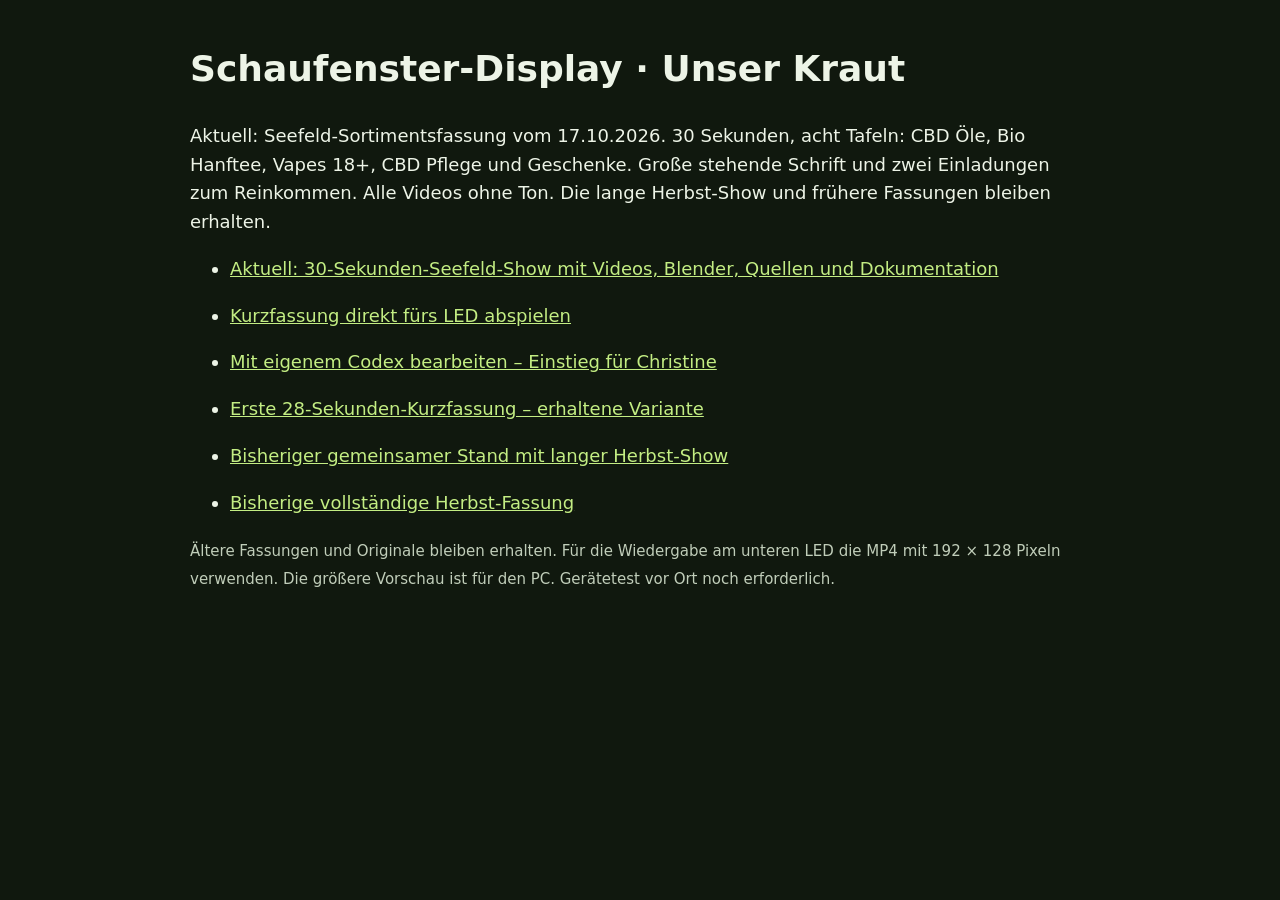
<file: ledshow-seefeld/display/00_START_HIER.html>
<!doctype html>
<html lang="de">
<meta charset="utf-8"><meta name="viewport" content="width=device-width,initial-scale=1">
<title>Unser Kraut – Schaufenster-Display</title>
<style>body{font:18px/1.6 system-ui,sans-serif;max-width:900px;margin:40px auto;padding:0 24px;background:#10180e;color:#edf4e7}a{color:#c3ed83}li{margin:18px 0}small{color:#c0cdb9}</style>
<h1>Schaufenster-Display · Unser Kraut</h1>
<p>Aktuell: Seefeld-Sortimentsfassung vom 17.10.2026. 30 Sekunden, acht Tafeln: CBD Öle, Bio Hanftee, Vapes 18+, CBD Pflege und Geschenke. Große stehende Schrift und zwei Einladungen zum Reinkommen. Alle Videos ohne Ton. Die lange Herbst-Show und frühere Fassungen bleiben erhalten.</p>
<ul>
<li><a href="Codex_Fassung_17-10-26_Seefeld_Sortiment_30s/START.html">Aktuell: 30-Sekunden-Seefeld-Show mit Videos, Blender, Quellen und Dokumentation</a></li>
<li><a href="Codex_Fassung_17-10-26_Seefeld_Sortiment_30s/ledshow-seefeld/videos/schaufenster-unten-led/UNSER_KRAUT_SEEFELD_SORTIMENT_20261017_192x128.mp4">Kurzfassung direkt fürs LED abspielen</a></li>
<li><a href="01_MIT_CODEX_BEARBEITEN.html">Mit eigenem Codex bearbeiten – Einstieg für Christine</a></li>
<li><a href="Codex_Fassung_17-10-26_Bahnhof_28s/START.html">Erste 28-Sekunden-Kurzfassung – erhaltene Variante</a></li>
<li><a href="Codex_Fassung_16-10-26_Gemeinsame_Bearbeitung/START.html">Bisheriger gemeinsamer Stand mit langer Herbst-Show</a></li>
<li><a href="Codex_Fassung_16-10-26_Herbst_3D/START.html">Bisherige vollständige Herbst-Fassung</a></li>
</ul>
<p><small>Ältere Fassungen und Originale bleiben erhalten. Für die Wiedergabe am unteren LED die MP4 mit 192 × 128 Pixeln verwenden. Die größere Vorschau ist für den PC. Gerätetest vor Ort noch erforderlich.</small></p>
</html>
</file>
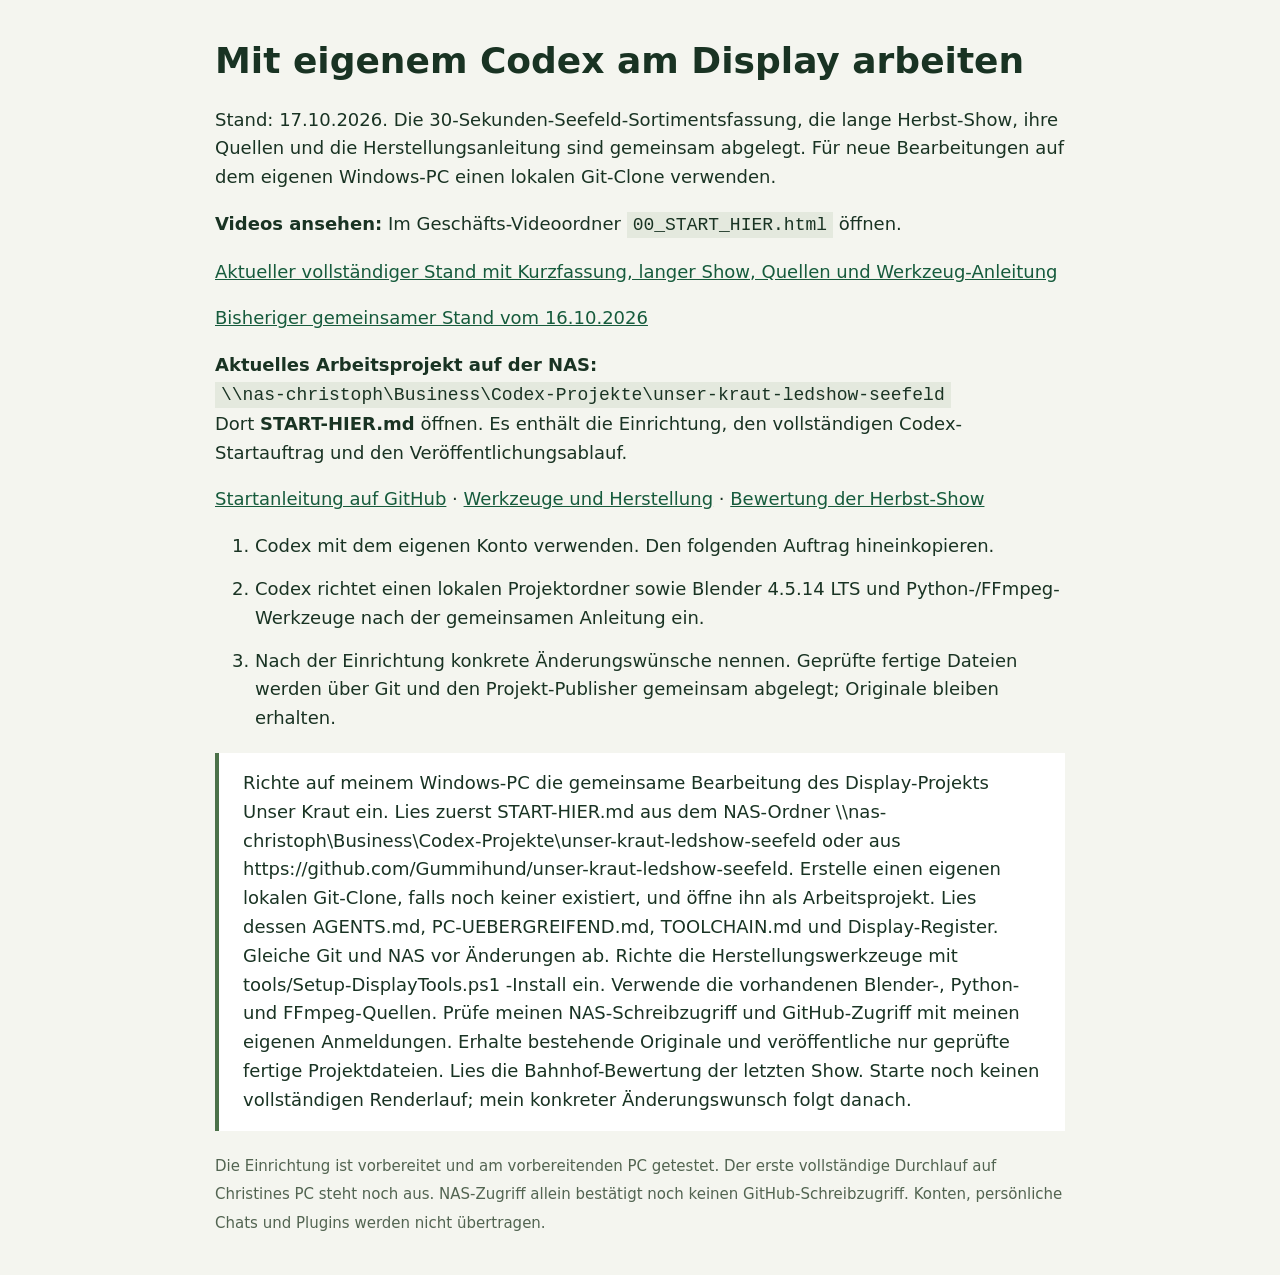
<file: ledshow-seefeld/display/01_MIT_CODEX_BEARBEITEN.html>
<!doctype html>
<html lang="de">
<meta charset="utf-8">
<meta name="viewport" content="width=device-width,initial-scale=1">
<title>Unser Kraut – mit eigenem Codex bearbeiten</title>
<style>
body{font:18px/1.6 system-ui,sans-serif;background:#f4f5ef;color:#193323;max-width:850px;margin:40px auto;padding:0 24px}h1{line-height:1.15}a{color:#165b3c}code,pre{background:#e4e9de;padding:3px 6px;overflow-wrap:anywhere;white-space:pre-wrap}blockquote{margin:20px 0;padding:16px 24px;background:white;border-left:4px solid #4b7149}small{color:#526451}li{margin:14px 0}
</style>
<h1>Mit eigenem Codex am Display arbeiten</h1>
<p>Stand: 17.10.2026. Die 30-Sekunden-Seefeld-Sortimentsfassung, die lange Herbst-Show, ihre Quellen und die Herstellungsanleitung sind gemeinsam abgelegt. Für neue Bearbeitungen auf dem eigenen Windows-PC einen lokalen Git-Clone verwenden.</p>
<p><strong>Videos ansehen:</strong> Im Geschäfts-Videoordner <code>00_START_HIER.html</code> öffnen.</p>
<p><a href="Codex_Fassung_17-10-26_Seefeld_Sortiment_30s/START.html">Aktueller vollständiger Stand mit Kurzfassung, langer Show, Quellen und Werkzeug-Anleitung</a></p>
<p><a href="Codex_Fassung_16-10-26_Gemeinsame_Bearbeitung/START.html">Bisheriger gemeinsamer Stand vom 16.10.2026</a></p>
<p><strong>Aktuelles Arbeitsprojekt auf der NAS:</strong><br><code>\\nas-christoph\Business\Codex-Projekte\unser-kraut-ledshow-seefeld</code><br>Dort <strong>START-HIER.md</strong> öffnen. Es enthält die Einrichtung, den vollständigen Codex-Startauftrag und den Veröffentlichungsablauf.</p>
<p><a href="https://github.com/Gummihund/unser-kraut-ledshow-seefeld/blob/main/START-HIER.md">Startanleitung auf GitHub</a> · <a href="https://github.com/Gummihund/unser-kraut-ledshow-seefeld/blob/main/TOOLCHAIN.md">Werkzeuge und Herstellung</a> · <a href="https://github.com/Gummihund/unser-kraut-ledshow-seefeld/blob/main/ledshow-seefeld/production/herbst-show-20261016/BAHNHOF-PRUEFUNG.md">Bewertung der Herbst-Show</a></p>
<ol>
<li>Codex mit dem eigenen Konto verwenden. Den folgenden Auftrag hineinkopieren.</li>
<li>Codex richtet einen lokalen Projektordner sowie Blender 4.5.14 LTS und Python-/FFmpeg-Werkzeuge nach der gemeinsamen Anleitung ein.</li>
<li>Nach der Einrichtung konkrete Änderungswünsche nennen. Geprüfte fertige Dateien werden über Git und den Projekt-Publisher gemeinsam abgelegt; Originale bleiben erhalten.</li>
</ol>
<blockquote>Richte auf meinem Windows-PC die gemeinsame Bearbeitung des Display-Projekts Unser Kraut ein. Lies zuerst START-HIER.md aus dem NAS-Ordner \\nas-christoph\Business\Codex-Projekte\unser-kraut-ledshow-seefeld oder aus https://github.com/Gummihund/unser-kraut-ledshow-seefeld. Erstelle einen eigenen lokalen Git-Clone, falls noch keiner existiert, und öffne ihn als Arbeitsprojekt. Lies dessen AGENTS.md, PC-UEBERGREIFEND.md, TOOLCHAIN.md und Display-Register. Gleiche Git und NAS vor Änderungen ab. Richte die Herstellungswerkzeuge mit tools/Setup-DisplayTools.ps1 -Install ein. Verwende die vorhandenen Blender-, Python- und FFmpeg-Quellen. Prüfe meinen NAS-Schreibzugriff und GitHub-Zugriff mit meinen eigenen Anmeldungen. Erhalte bestehende Originale und veröffentliche nur geprüfte fertige Projektdateien. Lies die Bahnhof-Bewertung der letzten Show. Starte noch keinen vollständigen Renderlauf; mein konkreter Änderungswunsch folgt danach.</blockquote>
<p><small>Die Einrichtung ist vorbereitet und am vorbereitenden PC getestet. Der erste vollständige Durchlauf auf Christines PC steht noch aus. NAS-Zugriff allein bestätigt noch keinen GitHub-Schreibzugriff. Konten, persönliche Chats und Plugins werden nicht übertragen.</small></p>
</html>
</file>
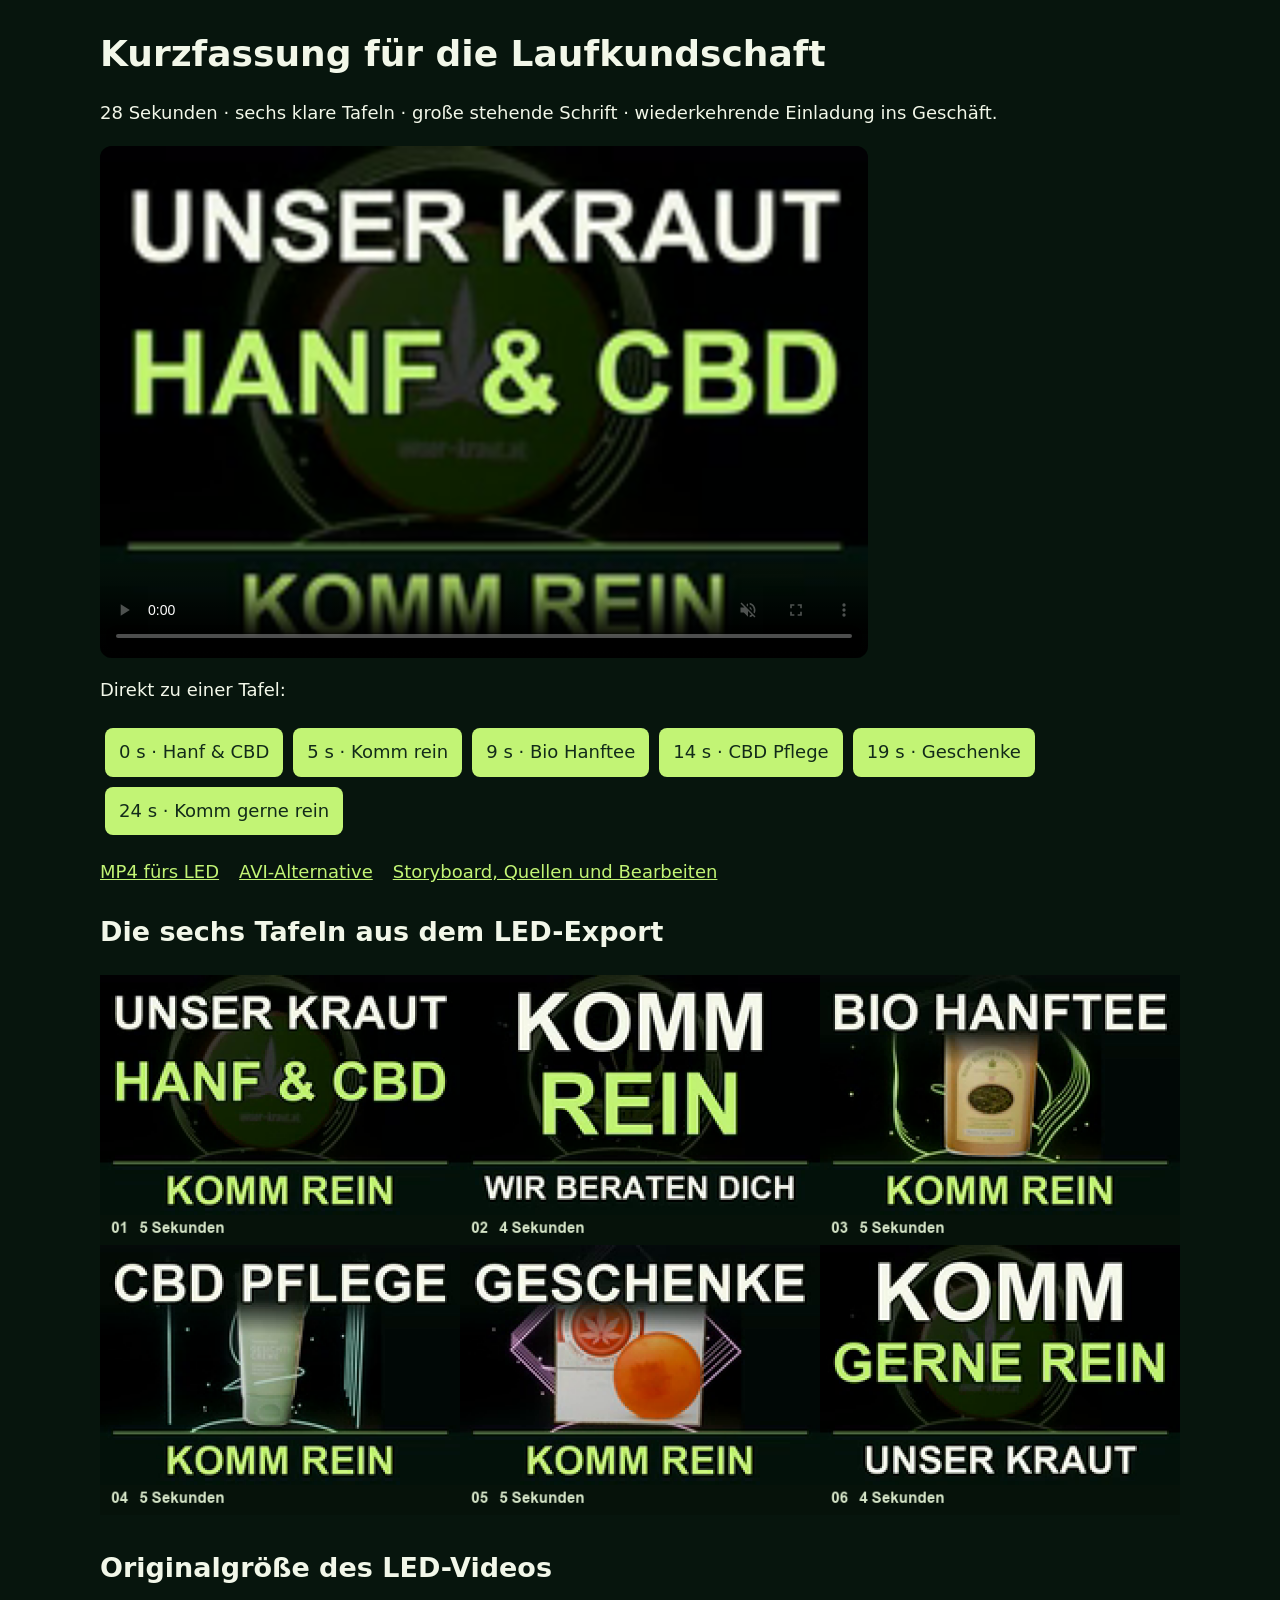
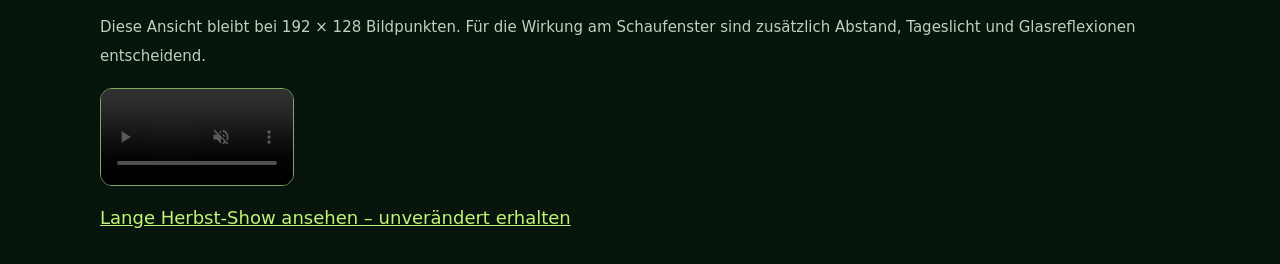
<file: ledshow-seefeld/production/bahnhof-kurz-20261017/VORSCHAU.html>
<!doctype html>
<html lang="de">
<meta charset="utf-8"><meta name="viewport" content="width=device-width,initial-scale=1">
<title>Unser Kraut – Bahnhof, 28 Sekunden</title>
<style>body{font:18px/1.6 system-ui,sans-serif;max-width:1080px;margin:32px auto;padding:0 22px;background:#07150d;color:#f2f7e9}h1{line-height:1.2}a{color:#c2f475}video{display:block;width:min(100%,768px);height:auto;background:#030a05;border-radius:12px}button{font:inherit;background:#c2f475;color:#122b19;border:0;border-radius:8px;padding:10px 14px;margin:5px;cursor:pointer}img{max-width:100%;height:auto}.native{image-rendering:pixelated;width:192px;border:1px solid #7eaa5b}.links{display:flex;flex-wrap:wrap;gap:20px}small{color:#c1d1b9}</style>
<h1>Kurzfassung für die Laufkundschaft</h1>
<p>28 Sekunden · sechs klare Tafeln · große stehende Schrift · wiederkehrende Einladung ins Geschäft.</p>
<video id="master" controls muted loop playsinline poster="preview/LED_01.png" src="../../videos/schaufenster-unten-led/UNSER_KRAUT_BAHNHOF_KURZ_20261017_VORSCHAU_768x512.mp4"></video>
<p>Direkt zu einer Tafel:</p>
<div id="chapters"><button data-time="0">0 s · Hanf &amp; CBD</button><button data-time="5">5 s · Komm rein</button><button data-time="9">9 s · Bio Hanftee</button><button data-time="14">14 s · CBD Pflege</button><button data-time="19">19 s · Geschenke</button><button data-time="24">24 s · Komm gerne rein</button></div>
<p class="links"><a href="../../videos/schaufenster-unten-led/UNSER_KRAUT_BAHNHOF_KURZ_20261017_192x128.mp4">MP4 fürs LED</a><a href="../../videos/schaufenster-unten-led/UNSER_KRAUT_BAHNHOF_KURZ_20261017_192x128_KOMPATIBEL.avi">AVI-Alternative</a><a href="README.md">Storyboard, Quellen und Bearbeiten</a></p>
<h2>Die sechs Tafeln aus dem LED-Export</h2>
<img src="preview/LED_KONTAKTBOGEN.png" alt="Alle sechs Tafeln der neuen 28-Sekunden-Show mit ihren Standzeiten">
<h2>Originalgröße des LED-Videos</h2>
<p><small>Diese Ansicht bleibt bei 192 × 128 Bildpunkten. Für die Wirkung am Schaufenster sind zusätzlich Abstand, Tageslicht und Glasreflexionen entscheidend.</small></p>
<video class="native" controls muted loop playsinline src="../../videos/schaufenster-unten-led/UNSER_KRAUT_BAHNHOF_KURZ_20261017_192x128.mp4"></video>
<p><a href="../../videos/schaufenster-unten-led/UNSER_KRAUT_HERBST_20261016_192x128.mp4">Lange Herbst-Show ansehen – unverändert erhalten</a></p>
<script>const video=document.getElementById('master');document.querySelectorAll('[data-time]').forEach(button=>button.addEventListener('click',()=>{video.currentTime=Number(button.dataset.time);video.play()}));</script>
</html>
</file>
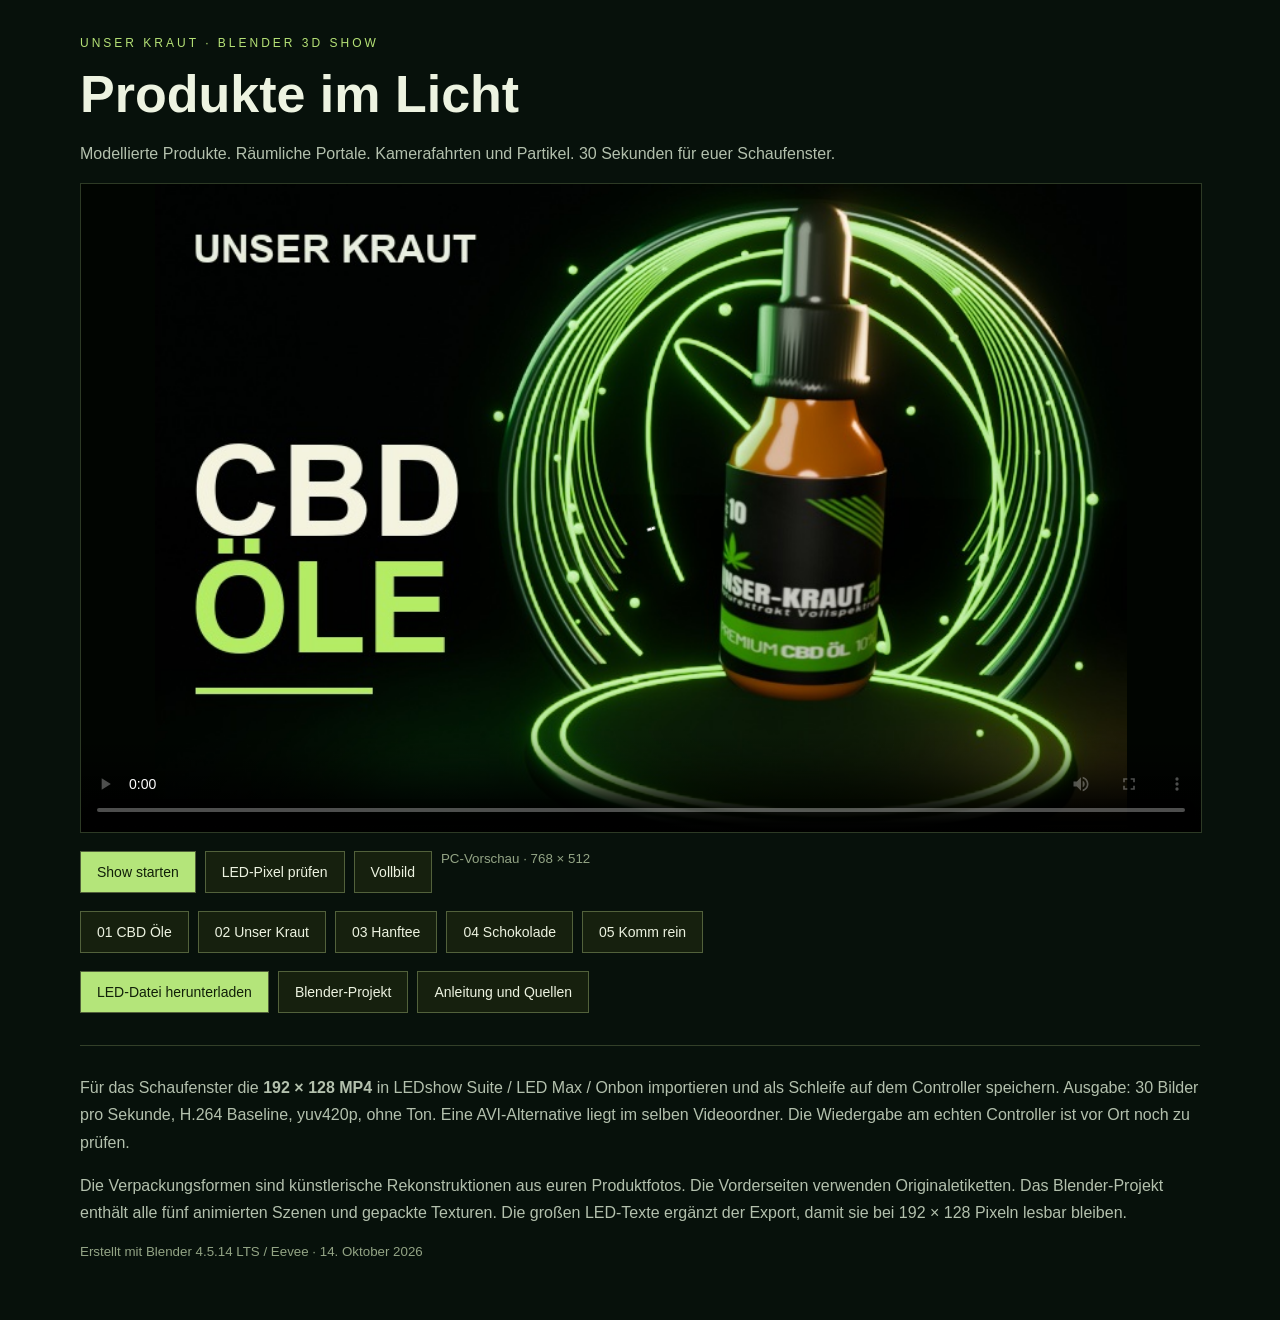
<file: ledshow-seefeld/production/blender-show-20261014/VORSCHAU.html>
<!doctype html><html lang="de"><meta charset="utf-8"><meta name="viewport" content="width=device-width,initial-scale=1"><title>UNSER KRAUT · Blender 3D Show</title>
<style>:root{color-scheme:dark;font-family:Arial,sans-serif;background:#07110b;color:#edf3e1}body{margin:0}main{max-width:1120px;margin:auto;padding:36px 22px 60px}.tag{letter-spacing:3px;font-size:12px;color:#b5e176}h1{font-size:clamp(30px,5vw,52px);margin:14px 0}p{color:#b3c0ad;line-height:1.7}video{display:block;width:100%;aspect-ratio:3/2;max-height:72vh;background:#010501;border:1px solid #2d3a25}nav,.actions{display:flex;gap:9px;flex-wrap:wrap;margin:18px 0}button,a.button{padding:12px 16px;border:1px solid #52613b;background:#16200e;color:#edf3e1;font:inherit;font-size:14px;cursor:pointer;text-decoration:none}button:hover,a:hover{background:#2d4120;color:white}.primary{background:#b4e57a!important;color:#112008!important}a{color:#b4e57a}.details{border-top:1px solid #334029;margin-top:32px;padding-top:12px}code{background:#14200f;padding:4px}small{color:#93a485}</style>
<main><div class="tag">UNSER KRAUT · BLENDER 3D SHOW</div><h1>Produkte im Licht</h1><p>Modellierte Produkte. Räumliche Portale. Kamerafahrten und Partikel. 30 Sekunden für euer Schaufenster.</p>
<video id="video" controls loop playsinline preload="metadata" poster="preview/01_EMERALD_REVEAL.jpg" src="../../videos/schaufenster-unten-led/UNSER_KRAUT_3D_BLENDER_20261014_VORSCHAU_768x512.mp4"></video>
<div class="actions"><button class="primary" onclick="document.getElementById('video').play()">Show starten</button><button id="pixel">LED-Pixel prüfen</button><button onclick="document.getElementById('video').requestFullscreen()">Vollbild</button><small id="mode">PC-Vorschau · 768 × 512</small></div><nav id="chapters"></nav>
<div class="actions"><a class="button primary" href="../../videos/schaufenster-unten-led/UNSER_KRAUT_3D_BLENDER_20261014_192x128.mp4" download>LED-Datei herunterladen</a><a class="button" href="UNSER_KRAUT_3D.blend" download>Blender-Projekt</a><a class="button" href="README.md">Anleitung und Quellen</a></div>
<div class="details"><p>Für das Schaufenster die <strong>192 × 128 MP4</strong> in LEDshow Suite / LED Max / Onbon importieren und als Schleife auf dem Controller speichern. Ausgabe: 30 Bilder pro Sekunde, H.264 Baseline, yuv420p, ohne Ton. Eine AVI-Alternative liegt im selben Videoordner. Die Wiedergabe am echten Controller ist vor Ort noch zu prüfen.</p><p>Die Verpackungsformen sind künstlerische Rekonstruktionen aus euren Produktfotos. Die Vorderseiten verwenden Originaletiketten. Das Blender-Projekt enthält alle fünf animierten Szenen und gepackte Texturen. Die großen LED-Texte ergänzt der Export, damit sie bei 192 × 128 Pixeln lesbar bleiben.</p><small>Erstellt mit Blender 4.5.14 LTS / Eevee · 14. Oktober 2026</small></div></main>
<script>const v=document.getElementById('video');let native=false;const prefix='../../videos/schaufenster-unten-led/UNSER_KRAUT_3D_BLENDER_20261014';document.getElementById('pixel').onclick=()=>{const t=v.currentTime,play=!v.paused;native=!native;v.src=prefix+(native?'_192x128.mp4':'_VORSCHAU_768x512.mp4');v.style.imageRendering=native?'pixelated':'auto';v.onloadedmetadata=()=>{v.currentTime=t;if(play)v.play();};document.getElementById('mode').textContent=native?'LED-Pixelansicht · 192 × 128':'PC-Vorschau · 768 × 512';document.getElementById('pixel').textContent=native?'Zur großen Vorschau':'LED-Pixel prüfen';};['CBD Öle','Unser Kraut','Hanftee','Schokolade','Komm rein'].forEach((name,i)=>{const b=document.createElement('button');b.textContent=String(i+1).padStart(2,'0')+' '+name;b.onclick=()=>{v.currentTime=i*6+.5;v.play();};document.getElementById('chapters').appendChild(b);});</script></html>
</file>
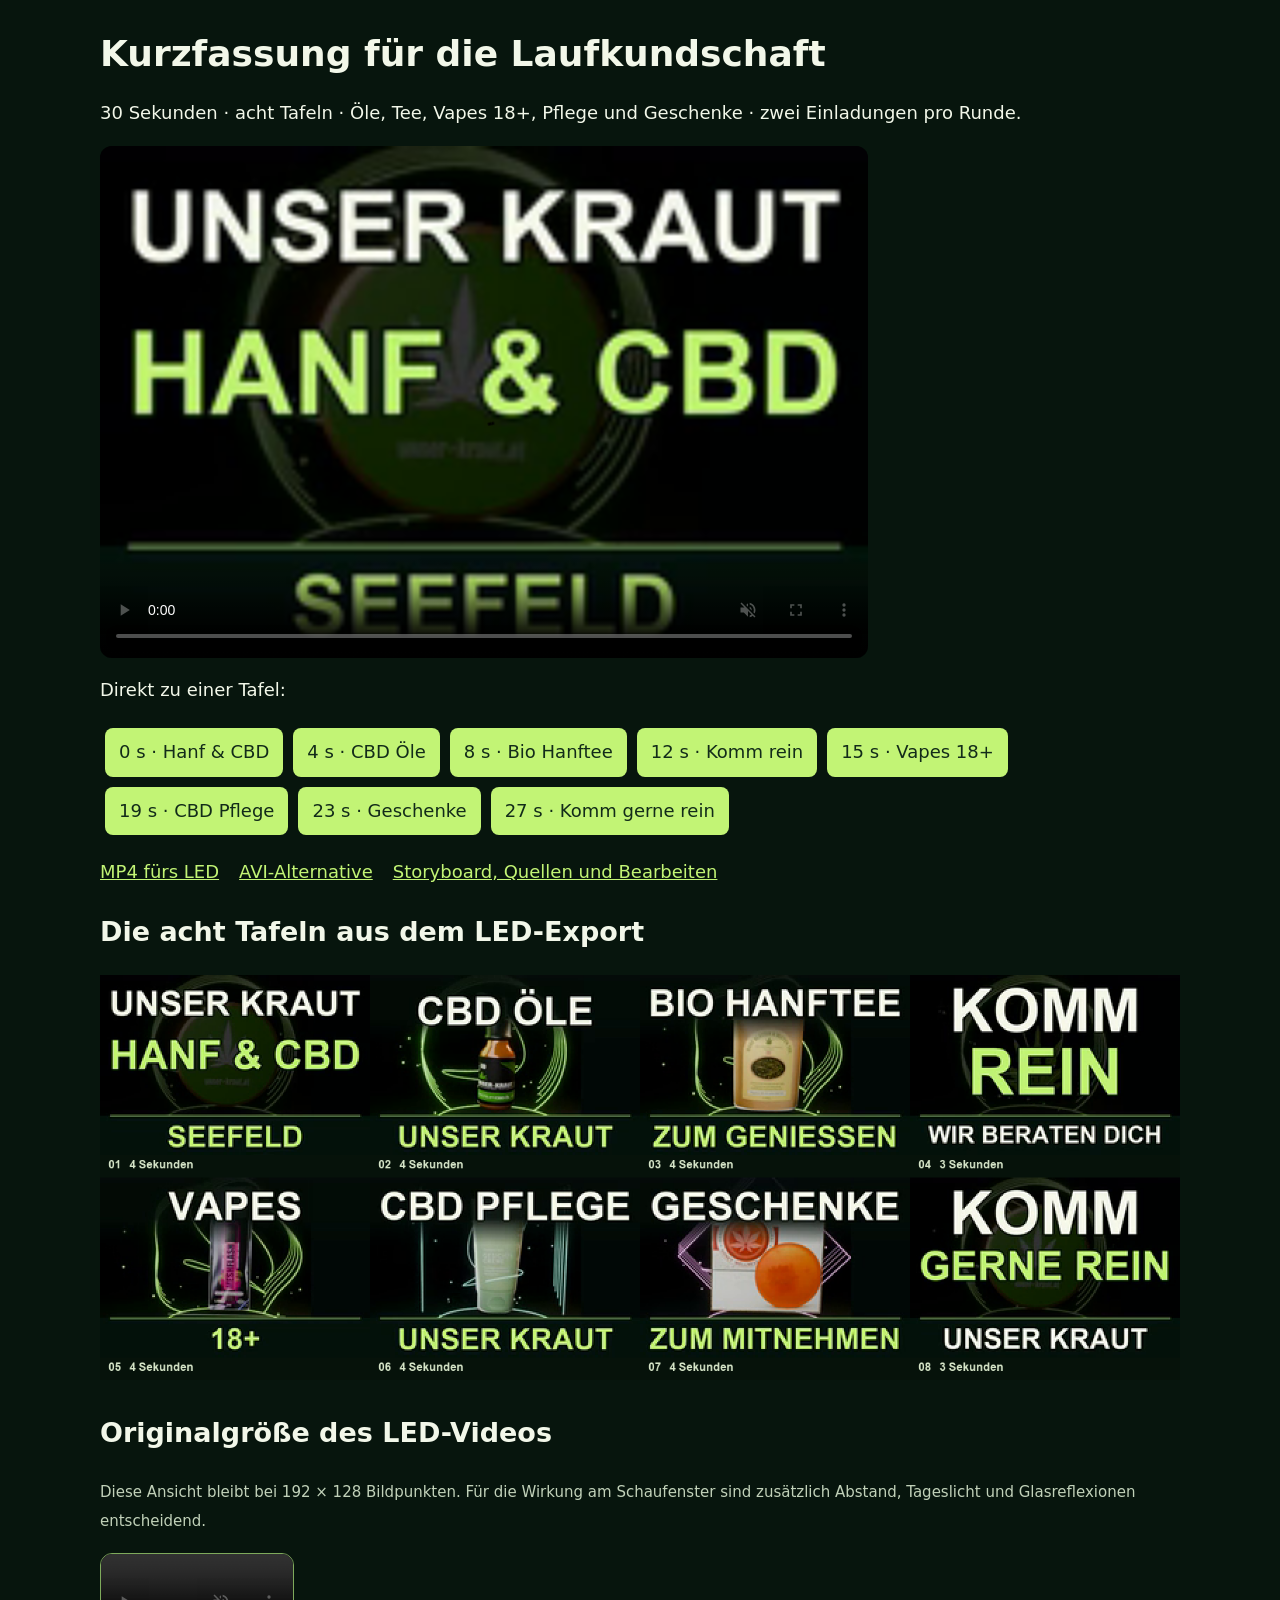
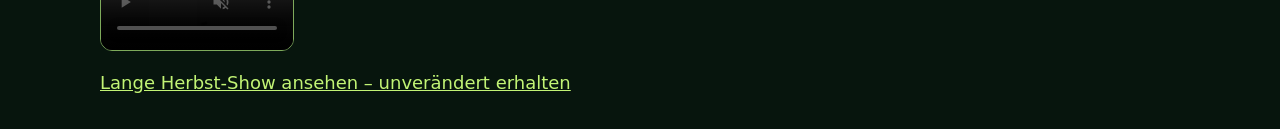
<file: ledshow-seefeld/production/seefeld-sortiment-20261017/VORSCHAU.html>
<!doctype html>
<html lang="de">
<meta charset="utf-8"><meta name="viewport" content="width=device-width,initial-scale=1">
<title>Unser Kraut – Seefeld-Sortiment, 30 Sekunden</title>
<style>body{font:18px/1.6 system-ui,sans-serif;max-width:1080px;margin:32px auto;padding:0 22px;background:#07150d;color:#f2f7e9}h1{line-height:1.2}a{color:#c2f475}video{display:block;width:min(100%,768px);height:auto;background:#030a05;border-radius:12px}button{font:inherit;background:#c2f475;color:#122b19;border:0;border-radius:8px;padding:10px 14px;margin:5px;cursor:pointer}img{max-width:100%;height:auto}.native{image-rendering:pixelated;width:192px;border:1px solid #7eaa5b}.links{display:flex;flex-wrap:wrap;gap:20px}small{color:#c1d1b9}</style>
<h1>Kurzfassung für die Laufkundschaft</h1>
<p>30 Sekunden · acht Tafeln · Öle, Tee, Vapes 18+, Pflege und Geschenke · zwei Einladungen pro Runde.</p>
<video id="master" controls muted loop playsinline poster="preview/LED_01.png" src="../../videos/schaufenster-unten-led/UNSER_KRAUT_SEEFELD_SORTIMENT_20261017_VORSCHAU_768x512.mp4"></video>
<p>Direkt zu einer Tafel:</p>
<div id="chapters"><button data-time="0">0 s · Hanf &amp; CBD</button><button data-time="4">4 s · CBD Öle</button><button data-time="8">8 s · Bio Hanftee</button><button data-time="12">12 s · Komm rein</button><button data-time="15">15 s · Vapes 18+</button><button data-time="19">19 s · CBD Pflege</button><button data-time="23">23 s · Geschenke</button><button data-time="27">27 s · Komm gerne rein</button></div>
<p class="links"><a href="../../videos/schaufenster-unten-led/UNSER_KRAUT_SEEFELD_SORTIMENT_20261017_192x128.mp4">MP4 fürs LED</a><a href="../../videos/schaufenster-unten-led/UNSER_KRAUT_SEEFELD_SORTIMENT_20261017_192x128_KOMPATIBEL.avi">AVI-Alternative</a><a href="README.md">Storyboard, Quellen und Bearbeiten</a></p>
<h2>Die acht Tafeln aus dem LED-Export</h2>
<img src="preview/LED_KONTAKTBOGEN.png" alt="Alle acht Tafeln der neuen 30-Sekunden-Show mit ihren Standzeiten">
<h2>Originalgröße des LED-Videos</h2>
<p><small>Diese Ansicht bleibt bei 192 × 128 Bildpunkten. Für die Wirkung am Schaufenster sind zusätzlich Abstand, Tageslicht und Glasreflexionen entscheidend.</small></p>
<video class="native" controls muted loop playsinline src="../../videos/schaufenster-unten-led/UNSER_KRAUT_SEEFELD_SORTIMENT_20261017_192x128.mp4"></video>
<p><a href="../../videos/schaufenster-unten-led/UNSER_KRAUT_HERBST_20261016_192x128.mp4">Lange Herbst-Show ansehen – unverändert erhalten</a></p>
<script>const video=document.getElementById('master');document.querySelectorAll('[data-time]').forEach(button=>button.addEventListener('click',()=>{video.currentTime=Number(button.dataset.time);video.play()}));</script>
</html>
</file>
